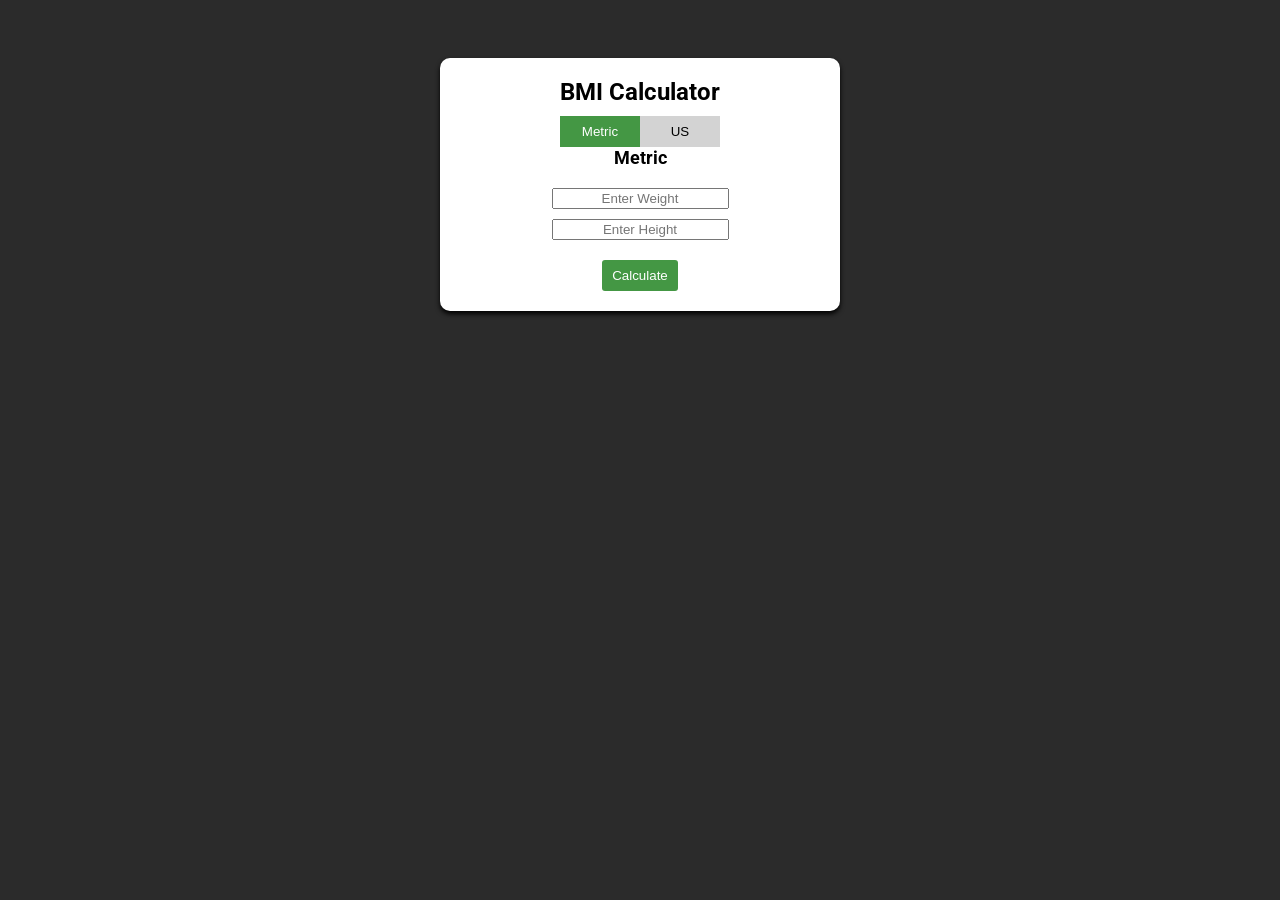
<file: web-projects/bmi-calculator/index.html>
<!doctype html>
<html lang="en">
  <head>
    <meta charset="UTF-8" />
    <meta name="viewport" content="width=device-width, initial-scale=1.0" />
    <link href="css/style.css" rel="stylesheet" />
    <title>BMI Calculator</title>
    <link
      href="https://fonts.googleapis.com/css2?family=Roboto:ital,wght@0,100..900;1,100..900&display=swap"
      rel="stylesheet"
    />
  </head>
  <body>
    <div class="bmi-container">
      <div class="title-info">
        <p class="title">BMI Calculator</p>
        <div class="unit-toggle">
          <button id="metricBtn" class="active">Metric</button>
          <button id="usBtn">US</button>
        </div>
        <p class="unit" id="unitLabel">Metric</p>
      </div>
      <div class="info">
        <div>
          <input type="text" id="weightInput" placeholder="Enter Weight" />
        </div>
        <div>
          <input type="text" id="heightInput" placeholder="Enter Height" />
        </div>
        <div><button type="submit" id="calculateButton">Calculate</button></div>
      </div>
    </div>

    <div class="output-container hidden">
      <div id="output"></div>
    </div>

    <script src="js/script.js"></script>
  </body>
</html>
</file>
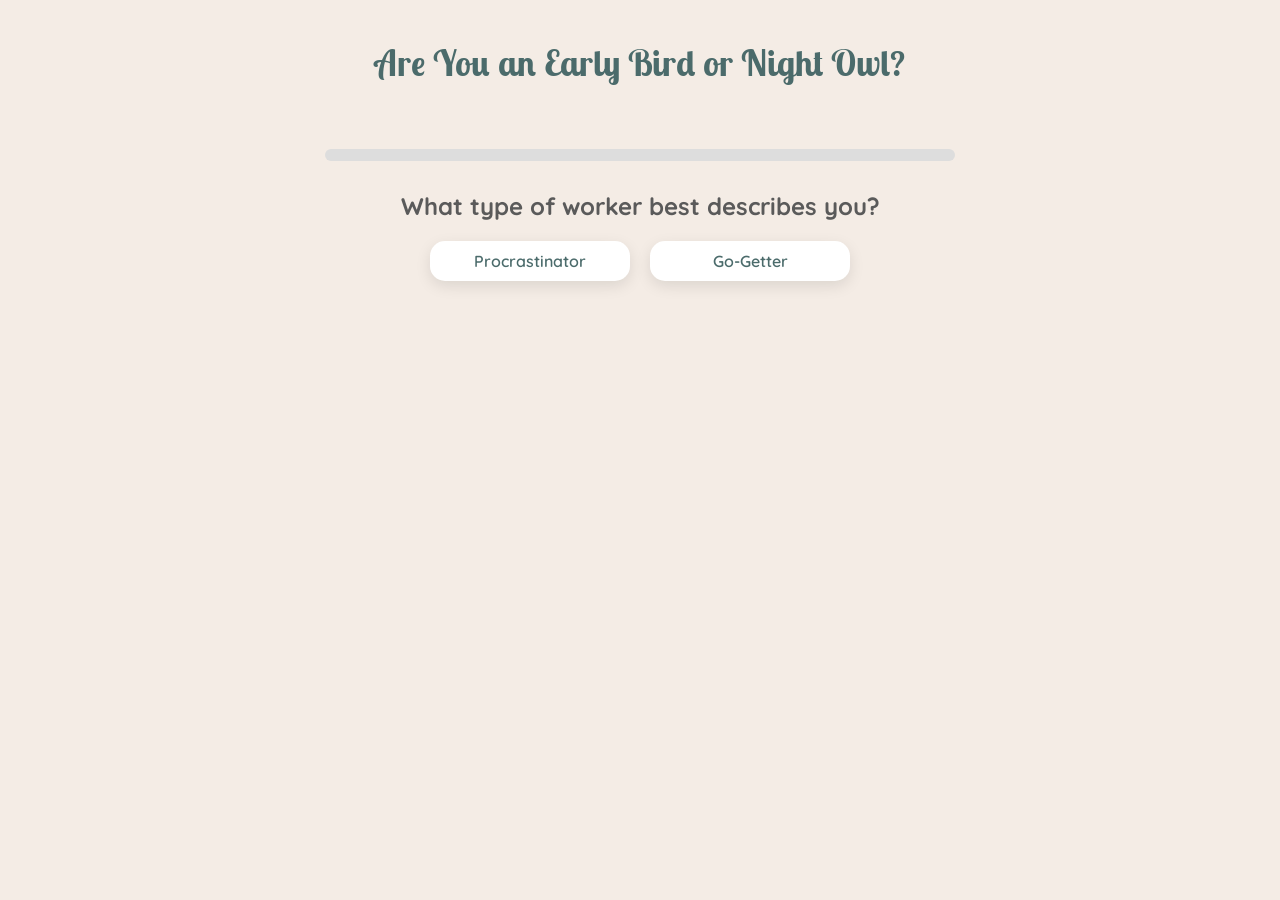
<file: web-projects/early-bird-or-night-owl-quiz/index.html>
<!doctype html>
<html lang="en">
  <head>
    <meta charset="UTF-8" />
    <meta name="viewport" content="width=device-width, initial-scale=1.0" />
    <title>Early Bird or Night Owl Quiz</title>
    <link rel="preconnect" href="https://fonts.googleapis.com" />
    <link rel="preconnect" href="https://fonts.gstatic.com" crossorigin />
    <link
      href="https://fonts.googleapis.com/css2?family=Lobster+Two:ital,wght@0,400;0,700;1,400;1,700&display=swap"
      rel="stylesheet"
    />
    <link
      href="https://fonts.googleapis.com/css2?family=Quicksand:wght@400;600&family=Pacifico&display=swap"
      rel="stylesheet"
    />
    <link href="css/style.css" rel="stylesheet" />
  </head>
  <body>
    <h1>Are You an Early Bird or Night Owl?</h1>

    <div id="quiz-container">
      <div id="progress">
        <div id="progress-bar"></div>
      </div>

      <div id="question-box" class="question">
        <!-- Question will be injected here -->
      </div>

      <div id="result"></div>
      <button id="restart-btn">Restart Quiz</button>
    </div>
    <script src="js/script.js"></script>
  </body>
</html>
</file>
<file: web-projects/bmi-calculator/css/style.css>
body {
  display: flex;
  flex-direction: column;
  justify-content: center;
  align-items: center;
  background-color: rgb(43, 43, 43);
  font-family: Roboto, Arial;
}

p {
  margin: 0;
}

.title {
  font-weight: bold;
  font-size: 24px;
}

.unit {
  font-weight: bold;
  font-size: 18px;
}

.bmi-container {
  display: flex;
  width: 400px;
  background-color: white;
  flex-direction: column;
  align-items: center;
  justify-content: center;
  border-radius: 10px;
  margin-top: 50px;
  margin-bottom: 50px;
  box-shadow: 0px 3px 5px black;
}

.title-info {
  padding-top: 20px;
  padding-bottom: 20px;
  text-align: center;
}

.info {
  display: flex;
  flex-direction: column;
}

.info div {
  display: flex;
  width: 400px;
  padding-bottom: 10px;
  align-items: center;
  justify-content: center;
}

.info div input::placeholder {
  text-align: center;
}

#calculateButton {
  margin-top: 10px;
  margin-bottom: 10px;
  border: none;
  border-radius: 3px;
  background-color: rgb(68, 151, 68);
  color: white;
  padding-top: 8px;
  padding-bottom: 8px;
  padding-left: 10px;
  padding-right: 10px;
  transition: background-color 0.15s;
}

#calculateButton:hover {
  background-color: rgb(51, 122, 51);
}

#calculateButton:active {
  background-color: rgb(37, 95, 37);
}

.output-container {
  width: 200px;
  background-color: white;
  text-align: center;
  border-radius: 2px;
  box-shadow: 0 3px 3px black;
  padding-top: 10px;
  padding-bottom: 10px;
}

.unit-toggle {
  display: flex;
  margin-top: 10px;
}

.unit-toggle button {
  flex: 1;
  padding: 8px;
  border: none;
  cursor: pointer;
  background-color: lightgray;
}

.unit-toggle .active {
  background-color: rgb(68, 151, 68);
  color: white;
}

.hidden {
  display: none;
}
</file>
<file: web-projects/early-bird-or-night-owl-quiz/css/style.css>
body {
  font-family: "Quicksand", sans-serif;
  background: #f4ece5;
  margin: 0;
  padding: 0;
  display: flex;
  flex-direction: column;
  align-items: center;
  min-height: 100vh;
}

h1 {
  font-family: "Lobster Two", sans-serif;
  font-size: 36px;
  color: #4b6b6b;
  margin-top: 40px;
}

#quiz-container {
  max-width: 700px;
  width: 90%;
  margin: 20px auto;
  text-align: center;
}

.question {
  margin: 30px 0;
}

.question h2 {
  font-size: 1.5rem;
  color: #5a5a5a;
  margin-bottom: 20px;
}

.options {
  display: flex;
  flex-wrap: wrap;
  justify-content: center;
  gap: 20px;
}

.option-card {
  background: #fff;
  border-radius: 15px;
  box-shadow: 0 5px 15px rgba(0, 0, 0, 0.1);
  width: 200px;
  cursor: pointer;
  transition:
    transform 0.2s,
    box-shadow 0.2s;
  overflow: hidden;
}

.option-card:hover {
  transform: translateY(-5px);
  box-shadow: 0 10px 20px rgba(0, 0, 0, 0.2);
}

.option-card img {
  width: 100%;
  height: 130px;
  object-fit: cover;
}

.option-card p {
  margin: 10px 0;
  font-weight: 600;
  color: #4b6b6b;
}

#progress {
  width: 90%;
  background: #ddd;
  height: 12px;
  border-radius: 10px;
  margin: 20px auto;
  overflow: hidden;
}

#progress-bar {
  height: 100%;
  width: 0%;
  background: #82c0cc;
  border-radius: 10px;
  transition: width 0.3s;
}

#result {
  margin-top: 30px;
  font-size: 1.3rem;
  color: #2e4a4a;
  display: none;
}

#restart-btn {
  margin-top: 20px;
  padding: 10px 20px;
  border: none;
  background: #82c0cc;
  color: white;
  font-size: 1rem;
  border-radius: 8px;
  cursor: pointer;
  display: none;
}

#restart-btn:hover {
  background: #4b8b95;
}

@media (max-width: 500px) {
  .option-card {
    width: 100%;
  }
}
</file>
